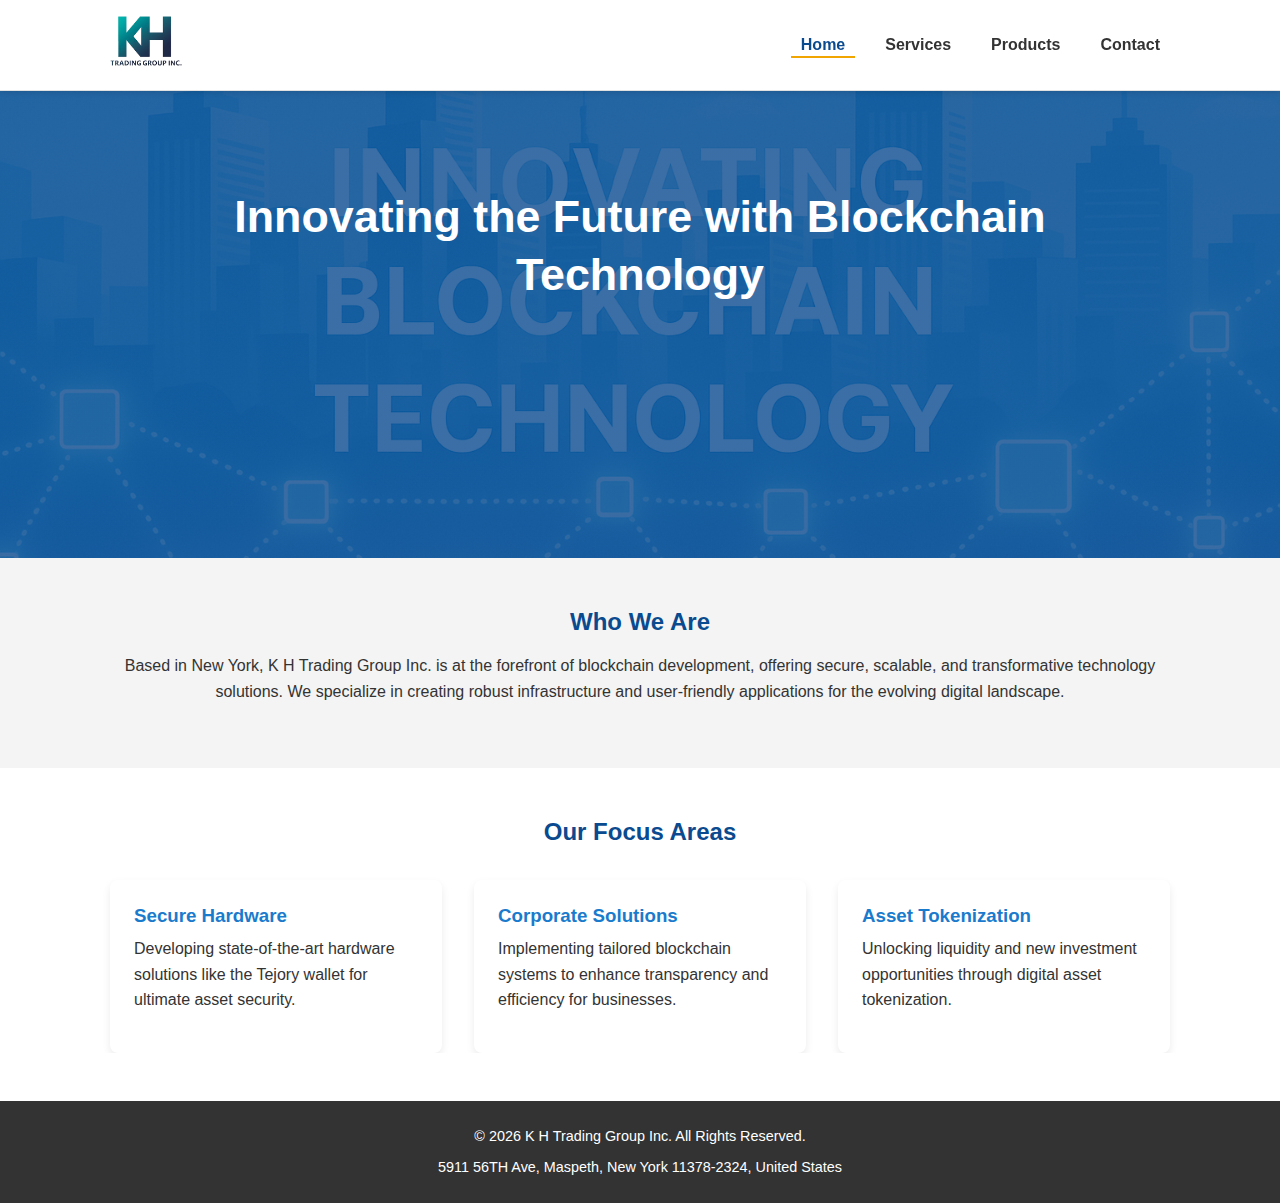
<file: index.html>
<!DOCTYPE html>
<html lang="en">
<head>
    <meta charset="UTF-8">
    <meta name="viewport" content="width=device-width, initial-scale=1.0">
    <title>K H Trading Group Inc. - Blockchain Innovation</title>
    <link rel="stylesheet" href="css/style.css">
</head>
<body>
    <header>
        <div class="container">
            <div class="logo">
                <a href="index.html">
                    <img src="images/logo.png" alt="K H Trading Group Inc. Logo">
                    </a>
            </div>
            <nav>
                <ul>
                    <li><a href="index.html" class="active">Home</a></li>
                    <li><a href="services.html">Services</a></li>
                    <li><a href="products.html">Products</a></li>
                    <li><a href="contact.html">Contact</a></li>
                </ul>
            </nav>
        </div>
    </header>

    <main>
        <section class="hero">
            <div class="container">
                <h1>Innovating the Future with Blockchain Technology</h1>
                <p>K H Trading Group Inc. leverages cutting-edge blockchain solutions to empower businesses and individuals in the decentralized world.</p>
                <a href="services.html" class="cta-button">Explore Our Services</a>
            </div>
        </section>

        <section class="about-brief">
            <div class="container">
                <h2>Who We Are</h2>
                <p>Based in New York, K H Trading Group Inc. is at the forefront of blockchain development, offering secure, scalable, and transformative technology solutions. We specialize in creating robust infrastructure and user-friendly applications for the evolving digital landscape.</p>
            </div>
        </section>

         <section class="key-focus">
             <div class="container">
                 <h2>Our Focus Areas</h2>
                 <div class="focus-items">
                     <div class="focus-item">
                         <h3>Secure Hardware</h3>
                         <p>Developing state-of-the-art hardware solutions like the Tejory wallet for ultimate asset security.</p>
                     </div>
                     <div class="focus-item">
                         <h3>Corporate Solutions</h3>
                         <p>Implementing tailored blockchain systems to enhance transparency and efficiency for businesses.</p>
                     </div>
                     <div class="focus-item">
                         <h3>Asset Tokenization</h3>
                         <p>Unlocking liquidity and new investment opportunities through digital asset tokenization.</p>
                     </div>
                 </div>
            </div>
         </section>
    </main>

    <footer>
        <div class="container">
            <p>&copy; <span id="currentYear"></span> K H Trading Group Inc. All Rights Reserved.</p>
            <p>5911 56TH Ave, Maspeth, New York 11378-2324, United States</p>
        </div>
    </footer>

    <script>
        document.getElementById('currentYear').textContent = new Date().getFullYear();
    </script>
</body>
</html>
</file>
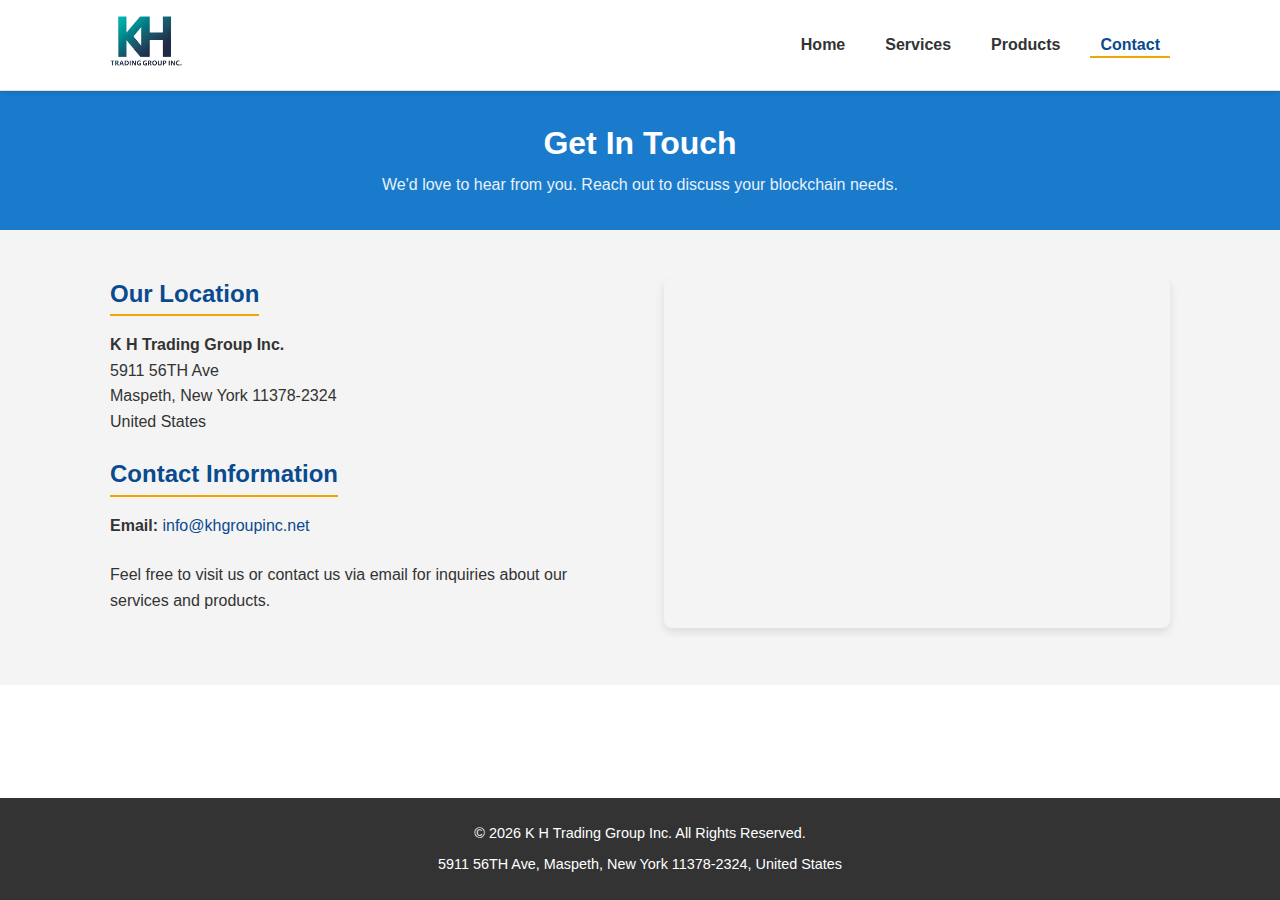
<file: contact.html>
<!DOCTYPE html>
<html lang="en">
<head>
    <meta charset="UTF-8">
    <meta name="viewport" content="width=device-width, initial-scale=1.0">
    <title>Contact Us - K H Trading Group Inc.</title>
    <link rel="stylesheet" href="css/style.css">
</head>
<body>
    <header>
        <div class="container">
            <div class="logo">
                 <a href="index.html">
                    <img src="images/logo.png" alt="K H Trading Group Inc. Logo">
                 </a>
            </div>
            <nav>
                <ul>
                    <li><a href="index.html">Home</a></li>
                    <li><a href="services.html">Services</a></li>
                    <li><a href="products.html">Products</a></li>
                    <li><a href="contact.html" class="active">Contact</a></li>
                </ul>
            </nav>
        </div>
    </header>

    <main>
        <section class="page-title">
            <div class="container">
                <h1>Get In Touch</h1>
                <p>We'd love to hear from you. Reach out to discuss your blockchain needs.</p>
            </div>
        </section>

        <section class="contact-details">
            <div class="container contact-layout">
                <div class="contact-info">
                    <h2>Our Location</h2>
                    <p>
                        <strong>K H Trading Group Inc.</strong><br>
                        5911 56TH Ave<br>
                        Maspeth, New York 11378-2324<br>
                        United States
                    </p>
                    
                    <h2>Contact Information</h2>
                    <p>
                        <strong>Email:</strong> <a href="mailto:info@khgroupinc.net">info@khgroupinc.net</a><br>
                    </p>
                     <p>Feel free to visit us or contact us via email for inquiries about our services and products.</p>
                </div>
                <div class="contact-map">
                     <iframe 
                        src="https://www.google.com/maps/embed?pb=!1m18!1m12!1m3!1d3023.803986759987!2d-73.9013126845947!3d40.7221669793308!2m3!1f0!2f0!3f0!3m2!1i1024!2i768!4f13.1!3m3!1m2!1s0x89c25e9a3f1a3e7b%3A0x8f4b6f3b3f3f3f3f!2s5911%2056th%20Ave%2C%20Maspeth%2C%20NY%2011378%2C%20USA!5e0!3m2!1sen!2sph!4v1678886000000!5m2!1sen!2sph" 
                        width="100%" 
                        height="350" 
                        style="border:0;" 
                        allowfullscreen="" 
                        loading="lazy" 
                        referrerpolicy="no-referrer-when-downgrade">
                    </iframe>
                    </div>
            </div>
        </section>
    </main>

    <footer>
        <div class="container">
            <p>&copy; <span id="currentYear"></span> K H Trading Group Inc. All Rights Reserved.</p>
            <p>5911 56TH Ave, Maspeth, New York 11378-2324, United States</p>
        </div>
    </footer>

    <script>
        document.getElementById('currentYear').textContent = new Date().getFullYear();
    </script>
</body>
</html>
</file>
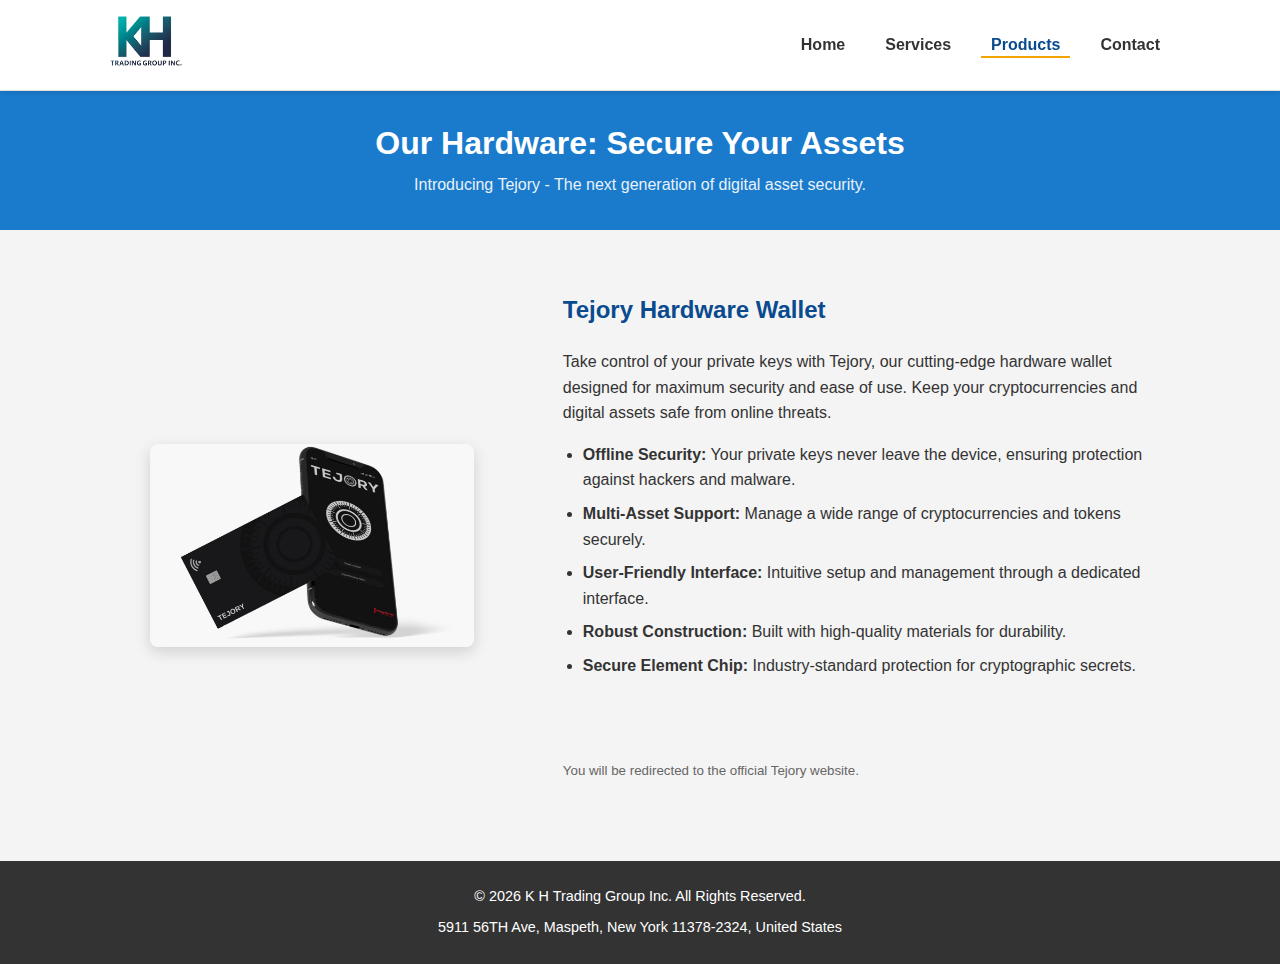
<file: products.html>
<!DOCTYPE html>
<html lang="en">
<head>
    <meta charset="UTF-8">
    <meta name="viewport" content="width=device-width, initial-scale=1.0">
    <title>Our Products - K H Trading Group Inc.</title>
    <link rel="stylesheet" href="css/style.css">
</head>
<body>
    <header>
        <div class="container">
            <div class="logo">
                 <a href="index.html">
                    <img src="images/logo.png" alt="K H Trading Group Inc. Logo">
                 </a>
            </div>
            <nav>
                <ul>
                    <li><a href="index.html">Home</a></li>
                    <li><a href="services.html">Services</a></li>
                    <li><a href="products.html" class="active">Products</a></li>
                    <li><a href="contact.html">Contact</a></li>
                </ul>
            </nav>
        </div>
    </header>

    <main>
        <section class="page-title">
            <div class="container">
                <h1>Our Hardware: Secure Your Assets</h1>
                 <p>Introducing Tejory - The next generation of digital asset security.</p>
            </div>
        </section>

        <section class="product-showcase">
            <div class="container product-layout">
                <div class="product-image">
                    <img src="images/tejory-wallet.png" alt="Tejory Hardware Wallet" class="tejory-image">
                     </div>
                <div class="product-details">
                    <h2>Tejory Hardware Wallet</h2>
                    <p>Take control of your private keys with Tejory, our cutting-edge hardware wallet designed for maximum security and ease of use. Keep your cryptocurrencies and digital assets safe from online threats.</p>
                    <ul>
                        <li><strong>Offline Security:</strong> Your private keys never leave the device, ensuring protection against hackers and malware.</li>
                        <li><strong>Multi-Asset Support:</strong> Manage a wide range of cryptocurrencies and tokens securely.</li>
                        <li><strong>User-Friendly Interface:</strong> Intuitive setup and management through a dedicated interface.</li>
                        <li><strong>Robust Construction:</strong> Built with high-quality materials for durability.</li>
                        <li><strong>Secure Element Chip:</strong> Industry-standard protection for cryptographic secrets.</li>
                    </ul>
                    <a href="http://tejory.io" target="_blank" rel="noopener noreferrer" class="cta-button">Learn More at Tejory.io</a>
                     <p><small>You will be redirected to the official Tejory website.</small></p>
                </div>
            </div>
        </section>
    </main>

    <footer>
        <div class="container">
            <p>&copy; <span id="currentYear"></span> K H Trading Group Inc. All Rights Reserved.</p>
            <p>5911 56TH Ave, Maspeth, New York 11378-2324, United States</p>
        </div>
    </footer>

     <script>
        document.getElementById('currentYear').textContent = new Date().getFullYear();
    </script>
</body>
</html>
</file>
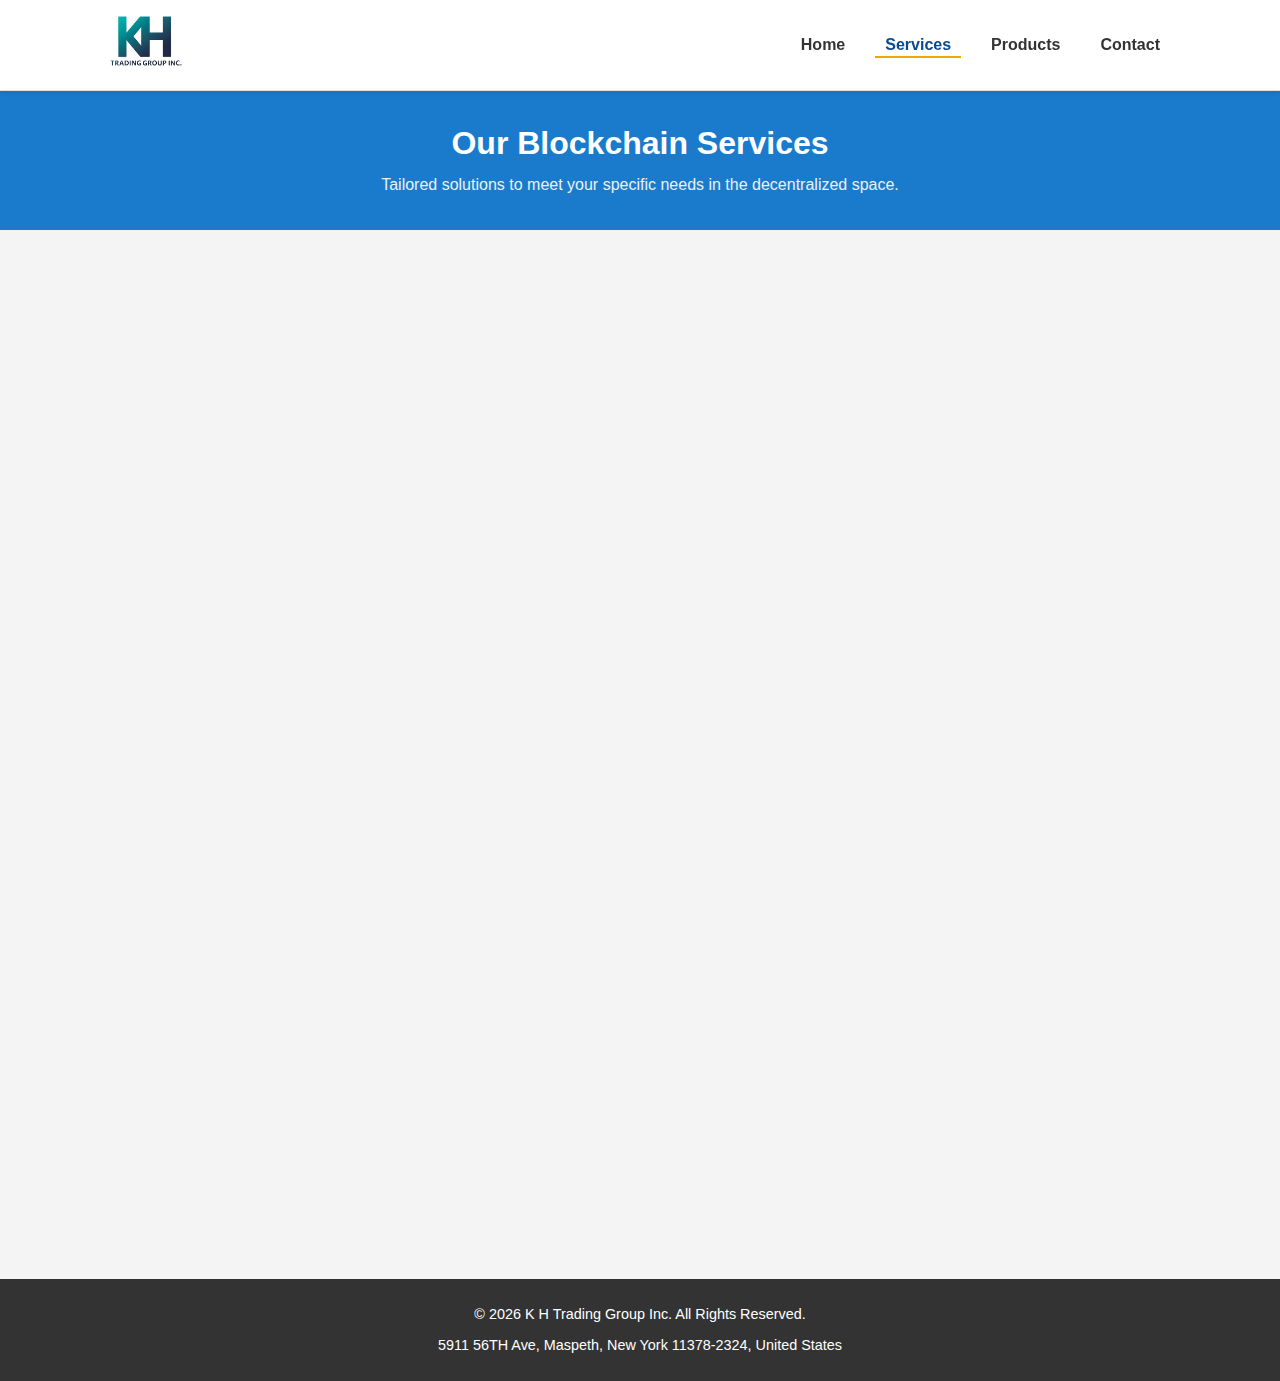
<file: services.html>
<!DOCTYPE html>
<html lang="en">
<head>
    <meta charset="UTF-8">
    <meta name="viewport" content="width=device-width, initial-scale=1.0">
    <title>Our Services - K H Trading Group Inc.</title>
    <link rel="stylesheet" href="css/style.css">
</head>
<body>
    <header>
        <div class="container">
            <div class="logo">
                 <a href="index.html">
                    <img src="images/logo.png" alt="K H Trading Group Inc. Logo">
                 </a>
            </div>
            <nav>
                <ul>
                    <li><a href="index.html">Home</a></li>
                    <li><a href="services.html" class="active">Services</a></li>
                    <li><a href="products.html">Products</a></li>
                    <li><a href="contact.html">Contact</a></li>
                </ul>
            </nav>
        </div>
    </header>

    <main>
        <section class="page-title">
            <div class="container">
                <h1>Our Blockchain Services</h1>
                <p>Tailored solutions to meet your specific needs in the decentralized space.</p>
            </div>
        </section>

        <section class="services-list">
            <div class="container">
                <div class="service-item">
                    <h2>Asset Tokenization</h2>
                    <p>Transform real-world assets into digital tokens on the blockchain. This enhances liquidity, enables fractional ownership, and opens up new global investment avenues for assets like real estate, art, or commodities.</p>
                     <p>Benefits include increased market access, reduced transaction costs, and improved transparency.</p>
                </div>

                <div class="service-item">
                    <h2>Corporate Blockchain Solutions</h2>
                    <p>We design and implement private or permissioned blockchain solutions tailored for enterprise use. Improve supply chain transparency, streamline record-keeping, enhance data security, and automate complex business processes using distributed ledger technology.</p>
                    <p>Ideal for industries like finance, logistics, healthcare, and manufacturing.</p>
                </div>

                <div class="service-item">
                    <h2>Blockchain Consulting</h2>
                    <p>Navigate the complexities of blockchain technology with our expert guidance. We help businesses understand the potential of blockchain, identify use cases, develop strategic roadmaps, and choose the right technology stack for their goals.</p>
                     <p>From initial concept to full implementation, we provide end-to-end support.</p>
                </div>

                 <div class="service-item">
                    <h2>Custom dApp Development</h2>
                    <p>Building decentralized applications (dApps) on various blockchain platforms. Whether you need a DeFi protocol, an NFT marketplace, or a secure voting system, we develop robust and user-friendly dApps to bring your ideas to life.</p>
                 </div>
            </div>
        </section>
    </main>

    <footer>
        <div class="container">
            <p>&copy; <span id="currentYear"></span> K H Trading Group Inc. All Rights Reserved.</p>
            <p>5911 56TH Ave, Maspeth, New York 11378-2324, United States</p>
        </div>
    </footer>

     <script>
        document.getElementById('currentYear').textContent = new Date().getFullYear();
    </script>
</body>
</html>
</file>
<file: css/style.css>
/* --- Global Styles --- */
:root {
	--primary-color: #0a4a8f; /* Deep Blue */
	--secondary-color: #1a7bcd; /* Lighter Blue */
	--accent-color: #f0a500; /* Tech Gold/Orange Accent */
	--light-color: #ffffff;
	--dark-color: #333333;
	--grey-color: #f4f4f4;
	--font-main: 'Segoe UI', Tahoma, Geneva, Verdana, sans-serif;
	--transition-speed: 0.3s;
}

* {
	box-sizing: border-box;
	margin: 0;
	padding: 0;
}

body {
	font-family: var(--font-main);
	line-height: 1.6;
	color: var(--dark-color);
	background-color: var(--light-color);
	display: flex;
	flex-direction: column;
	min-height: 100vh;
}

main {
	flex-grow: 1; /* Makes sure footer sticks to bottom */
}

.container {
	max-width: 1100px;
	margin: auto;
	overflow: hidden; /* Changed from 'auto' to 'hidden' for better control */
	padding: 0 20px;
}

a {
	color: var(--primary-color);
	text-decoration: none;
	transition: color var(--transition-speed) ease;
}

a:hover {
	color: var(--secondary-color);
}

ul {
	list-style: none;
}

img {
	max-width: 100%; /* Ensure images are responsive */
	height: auto;
}

h1, h2, h3 {
	margin-bottom: 1rem;
	line-height: 1.3;
	color: var(--primary-color);
}

p {
	margin-bottom: 1rem;
}

/* --- Header & Navigation --- */
header {
	background: var(--light-color);
	color: var(--dark-color);
	padding: 1rem 0;
	border-bottom: 1px solid #e0e0e0;
	position: sticky; /* Make header sticky */
	top: 0;
	z-index: 1000; /* Ensure header is above other content */
	box-shadow: 0 2px 5px rgba(0,0,0,0.1);
}

header .container {
	display: flex;
	justify-content: space-between;
	align-items: center;
}

header .logo img {
	height: 50px; /* Adjust height as needed */
	width: auto;
	transition: transform var(--transition-speed) ease;
}

header .logo img:hover {
	transform: scale(1.05);
}

header nav ul {
	display: flex;
}

header nav ul li {
	margin-left: 20px;
}

header nav ul li a {
	color: var(--dark-color);
	padding: 5px 10px;
	font-weight: bold;
	position: relative; /* For underline animation */
	overflow: hidden; /* Hide underline initially */
}

/* Underline animation */
header nav ul li a::after {
	content: '';
	position: absolute;
	bottom: 0;
	left: 0;
	width: 100%;
	height: 2px;
	background-color: var(--accent-color);
	transform: scaleX(0); /* Hide by scaling to zero width */
	transform-origin: left; /* Ensure scaling happens from left to right */
	transition: transform var(--transition-speed) ease-in-out;
}

header nav ul li a:hover::after,
header nav ul li a.active::after {
    transform: scaleX(1); /* Show by scaling to full width */
}

header nav ul li a.active {
	color: var(--primary-color); /* Highlight active page */
}


.hero {
	/* --- UPDATE THE FILENAME HERE if needed --- */
	background: linear-gradient(rgba(10, 74, 143, 0.8), rgba(10, 74, 143, 0.8)), url('../images/hero.png') no-repeat center center/cover;
	/* Fallback background color if image fails */
	background-color: var(--primary-color);
	color: var(--light-color);
	text-align: center;
	padding: 6rem 0;
	animation: fadeIn 1s ease-in-out;
}

.hero h1 {
	font-size: 2.8rem;
	margin-bottom: 1rem;
	color: var(--light-color);
	animation: slideInFromTop 0.8s ease-out forwards;
}

.hero p {
	font-size: 1.2rem;
	margin-bottom: 2rem;
	animation: slideInFromBottom 0.8s ease-out 0.3s forwards; /* Delay animation */
	opacity: 0; /* Start hidden */
}

.cta-button {
	display: inline-block;
	background: var(--accent-color);
	color: var(--dark-color);
	padding: 12px 30px;
	border-radius: 5px;
	font-weight: bold;
	text-transform: uppercase;
	transition: background-color var(--transition-speed) ease, transform var(--transition-speed) ease;
	animation: scaleUp 0.5s ease-out 1s forwards; /* Delay animation */
	opacity: 0; /* Start hidden */
	transform: scale(0.8);
}

.cta-button:hover {
	background-color: #d48c00; /* Darker accent */
	color: var(--dark-color);
	transform: translateY(-2px) scale(1.03);
}

/* --- Section Styling --- */
section {
	padding: 3rem 0;
}

section:nth-child(even) { /* Alternating background for sections */
	background-color: var(--grey-color);
}

/* --- About Brief / Key Focus (Home Page) --- */
.about-brief, .key-focus {
	text-align: center;
}

.key-focus h2 {
	 margin-bottom: 2rem;
}

.focus-items {
	display: grid;
	grid-template-columns: repeat(auto-fit, minmax(250px, 1fr));
	gap: 2rem;
	text-align: left;
}

.focus-item {
	background: var(--light-color);
	padding: 1.5rem;
	border-radius: 8px;
	box-shadow: 0 4px 8px rgba(0,0,0,0.08);
	transition: transform var(--transition-speed) ease, box-shadow var(--transition-speed) ease;
}

.focus-item:hover {
	transform: translateY(-5px);
	box-shadow: 0 6px 12px rgba(0,0,0,0.12);
}

.focus-item h3 {
	color: var(--secondary-color);
	margin-bottom: 0.5rem;
}

/* --- Page Title Section (General Pages) --- */
.page-title {
	background: var(--secondary-color);
	color: var(--light-color);
	padding: 2rem 0;
	text-align: center;
}

.page-title h1 {
	color: var(--light-color);
	margin-bottom: 0.5rem;
	 animation: fadeIn 1s ease-in;
}
.page-title p {
	color: var(--light-color);
	opacity: 0.9;
	margin-bottom: 0;
	 animation: fadeIn 1s ease-in 0.2s; /* Slight delay */
	 animation-fill-mode: backwards; /* Apply styles before animation starts */
}

/* --- Services Page --- */
.services-list .service-item {
	background: var(--light-color);
	padding: 2rem;
	margin-bottom: 2rem;
	border-radius: 8px;
	box-shadow: 0 4px 8px rgba(0,0,0,0.05);
	border-left: 5px solid var(--primary-color);
	transition: transform var(--transition-speed) ease, box-shadow var(--transition-speed) ease;
	opacity: 0; /* Start hidden */
	transform: translateX(-20px); /* Start off-screen */
	animation: slideFadeIn 0.6s ease-out forwards;
}

/* Stagger service item animation */
.services-list .service-item:nth-child(1) { animation-delay: 0.1s; }
.services-list .service-item:nth-child(2) { animation-delay: 0.2s; }
.services-list .service-item:nth-child(3) { animation-delay: 0.3s; }
.services-list .service-item:nth-child(4) { animation-delay: 0.4s; }


.services-list .service-item:hover {
	 transform: translateX(-10px) scale(1.01); /* Subtle lift and move on hover */
	 box-shadow: 0 6px 15px rgba(0,0,0,0.1);
}

.services-list h2 {
	color: var(--primary-color);
	margin-bottom: 0.8rem;
}


/* --- Products Page --- */
.product-showcase {
	 padding: 4rem 0; /* More padding for focus */
}

.product-layout {
	display: grid;
	grid-template-columns: 1fr 1.5fr; /* Image | Details */
	gap: 3rem;
	align-items: center; /* Vertically align items */
}

.product-image .tejory-image {
	display: block;
	max-width: 80%; /* Control image size */
	margin: 0 auto;
	border-radius: 8px;
	box-shadow: 0 5px 15px rgba(0,0,0,0.15);
	transition: transform var(--transition-speed) ease;
}
.product-image .tejory-image:hover {
	transform: scale(1.05);
}

.product-details h2 {
	margin-bottom: 1.5rem;
}

.product-details ul {
	list-style: disc;
	margin-left: 20px;
	margin-bottom: 1.5rem;
}

.product-details ul li {
	margin-bottom: 0.5rem;
}

.product-details small {
	display: block;
	margin-top: 0.5rem;
	color: #666;
}

/* --- Contact Page --- */
.contact-layout {
	display: grid;
	grid-template-columns: 1fr 1fr;
	gap: 3rem;
}

.contact-info h2 {
	color: var(--primary-color);
	margin-bottom: 1rem;
	border-bottom: 2px solid var(--accent-color);
	display: inline-block;
	padding-bottom: 5px;
}

.contact-info p {
	margin-bottom: 1.5rem;
}
.contact-info strong {
	color: var(--dark-color);
}

.contact-map iframe {
	border-radius: 8px;
	box-shadow: 0 4px 10px rgba(0,0,0,0.1);
}

/* --- Footer --- */
footer {
	background: var(--dark-color);
	color: var(--light-color);
	text-align: center;
	padding: 1.5rem 0;
	margin-top: auto; /* Pushes footer to bottom */
}

footer p {
	margin-bottom: 0.5rem;
	font-size: 0.9rem;
}

footer p:last-child {
	 margin-bottom: 0;
}


/* --- Animations --- */
@keyframes fadeIn {
	from { opacity: 0; }
	to { opacity: 1; }
}

@keyframes slideInFromTop {
	from { transform: translateY(-50px); opacity: 0; }
	to { transform: translateY(0); opacity: 1; }
}

@keyframes slideInFromBottom {
	from { transform: translateY(50px); opacity: 0; }
	to { transform: translateY(0); opacity: 1; }
}

@keyframes scaleUp {
	 from { transform: scale(0.8); opacity: 0; }
	 to { transform: scale(1); opacity: 1; }
}

@keyframes slideFadeIn {
	from {
			opacity: 0;
			transform: translateX(-20px);
	}
	to {
			opacity: 1;
			transform: translateX(0);
	}
}

/* --- Responsive Design --- */
@media (max-width: 768px) {
	header .container {
			flex-direction: column;
			text-align: center;
	}

	header .logo {
			margin-bottom: 1rem;
	}

	header nav ul {
			justify-content: center;
			flex-wrap: wrap; /* Allow nav items to wrap */
	}

	 header nav ul li {
			margin: 0 10px 10px 10px; /* Adjust spacing for wrapping */
	}

	.hero h1 {
			font-size: 2.2rem;
	}

	.hero p {
			font-size: 1.1rem;
	}

	.focus-items {
			grid-template-columns: 1fr; /* Stack items on smaller screens */
	}

	.product-layout, .contact-layout {
			grid-template-columns: 1fr; /* Stack columns */
	}
	
	.product-image .tejory-image {
			max-width: 60%; /* Adjust image size */
			margin-bottom: 2rem;
	}

	.contact-map {
			margin-top: 2rem; /* Add space between info and map when stacked */
	}
}

@media (max-width: 480px) {
	header nav ul li {
			margin: 0 5px 10px 5px; /* Further reduce spacing */
	}
	 header nav ul li a {
			padding: 5px; /* Reduce padding on links */
			font-size: 0.9rem;
	}

	.hero h1 {
			font-size: 1.8rem;
	}

	.hero p {
			font-size: 1rem;
	}
	 
	.cta-button {
			padding: 10px 20px;
			font-size: 0.9rem;
	}
}
</file>
